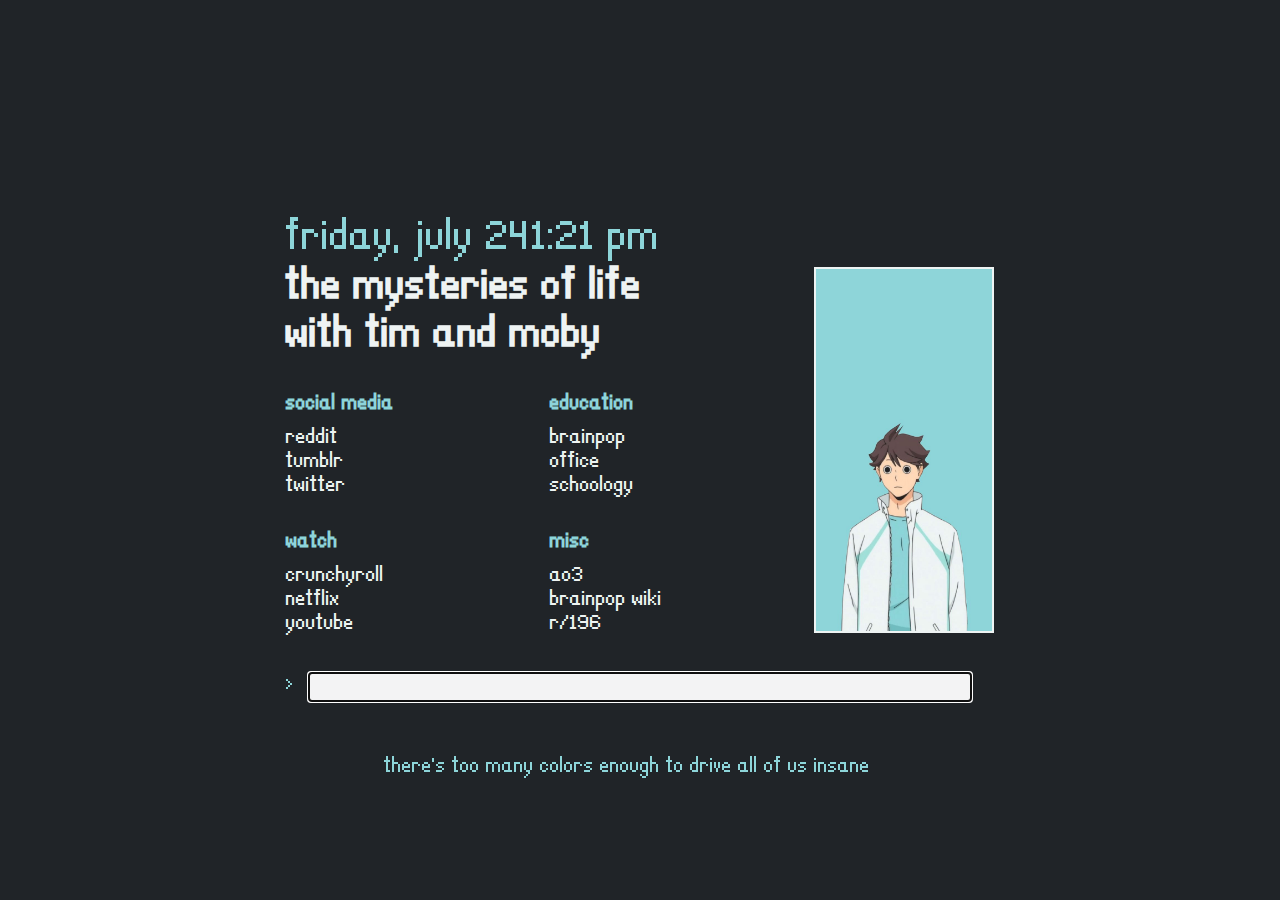
<file: index.html>
<!DOCTYPE html>
<html>
<head>
<script src="https://ajax.googleapis.com/ajax/libs/jquery/3.1.0/jquery.min.js"></script>
<script src="javascript.js"></script>
	<title> New tab</title>
<link rel="stylesheet" href="styles.css">
</head>
<body>
<div id="day">
		
		</div>
<div id="time">
		
</div>
<div id="quoteDisplay">

</div>
	<nav>
		
		<h1>the mysteries of life<br>with tim and moby</h1>
		<ul>
		<div class="header">
			<li>social media</li>
		</div>
			<li><a href="https://reddit.com/">reddit</a></li>
			<li><a href="https://tumblr.com/">tumblr</a></li>
			<li><a href="https://twitter.com/">twitter</a></li>
		</ul>
		
		<ul>
	<div class="header">
      <li>education</li>
	 </div>
	  <li><a href="https://brainpop.com">brainpop</a></li>
      <li><a href="https://office.com">office</a></li>
      <li><a href="https://schoology.com/">schoology</a></li>
    </ul>
		
		<ul>
		<div class="header">
			<li>watch</li>
		</div>
			<li><a href="https://crunchyroll.com">crunchyroll</a></li>
			<li><a href="https://netflix.com">netflix</a></li>
			<li><a href="https://youtube.com">youtube</a></li>
		</ul>
		<ul>
		<div class="header">
		<li>misc</li>
		</div>
			<li><a href="https://archiveofourown.org/">ao3</a></li>
			<li><a href="https://brainpop.fandom.com/wiki/BrainPOP">brainpop wiki</a></li>
			<li><a href="https://reddit.com/r/196">r/196</a></li>
		</ul>
	</nav>
	
	
	<img src="oikawa.jpg" onclick="newQuote()"/>
	
	
	<div id="oof">
	<form action="https://google.com/search" method="GET">
  <label for="q">></label>
  <input autofocus
         id="q"
         name="q"
         type="search"
         placeholder="send tim and moby a letter...">
</form>
	</div>

</body>
</file>
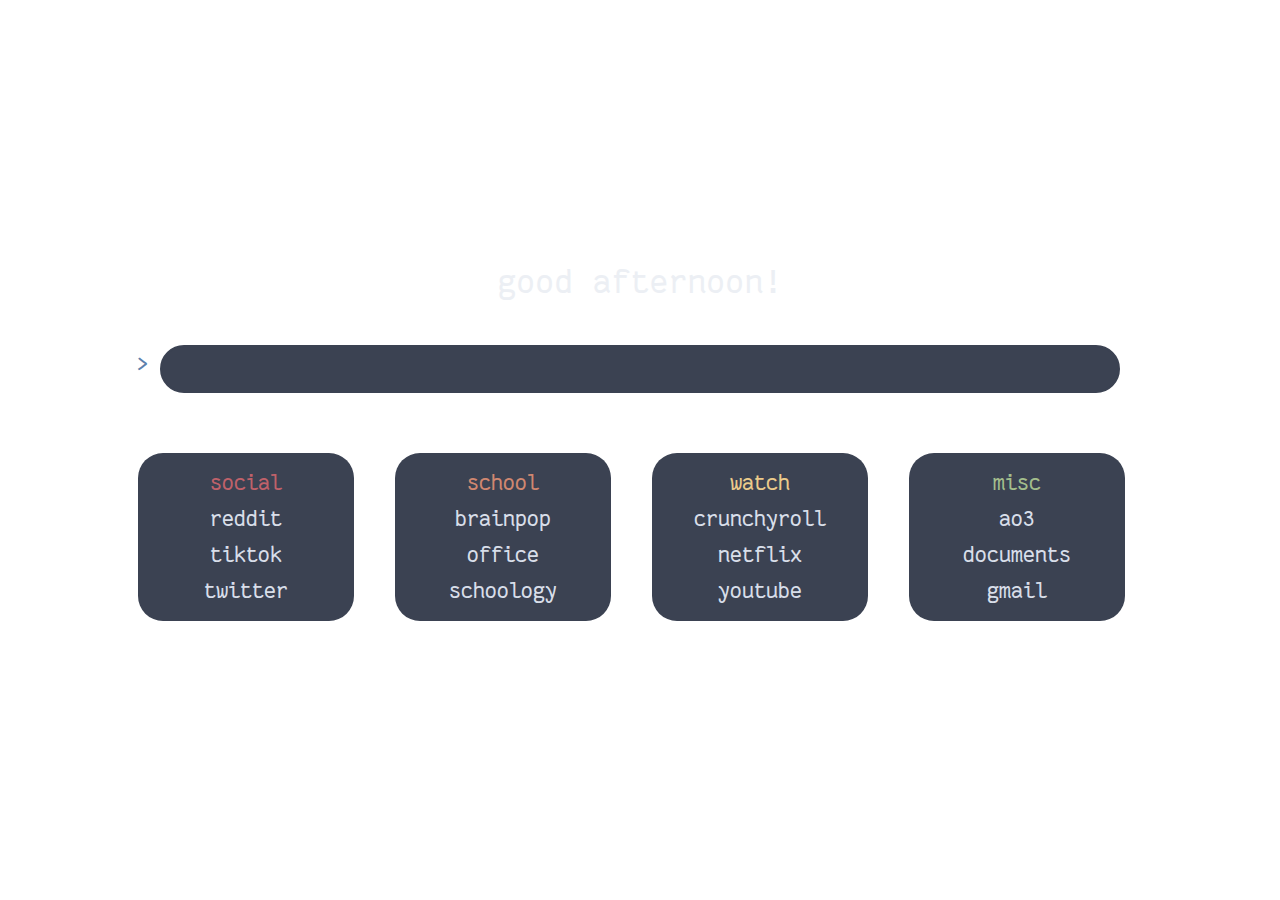
<file: nord/index.html>
<!DOCTYPE html>
<html>
<head>
<title> New tab</title>
<script src="https://ajax.googleapis.com/ajax/libs/jquery/3.1.0/jquery.min.js"></script>
<script src="javascript.js"></script>
<link rel="stylesheet" href="styles.css">
</head>

<body>
	<div id="greeting">
	</div>
	<div id="day">
	</div>
	<div id="oof">
	<form action="https://google.com/search" method="GET">
  <label for="q">></label>
  <input
         id="q"
         name="q"
         type="search"
         placeholder="dear tim and moby...">
</form>
	</div>
	
	<ul>
	<div id="header">
			<li>social</li>
		</div>
	<div id="sec1">
			<li><a href="https://reddit.com/">reddit</a></li>
			<li><a href="https://tiktok.com/">tiktok</a></li>
			<li><a href="https://twitter.com/">twitter</a></li>
	</ul>
	</div>
	
	<ul>
	<div id="header2">
			<li>school</li>
		</div>
	<div id="sec2">
			<li><a href="https://brainpop.com">brainpop</a></li>
			<li><a href="https://office.com">office</a></li>
			<li><a href="https://benhill.schoology.com/">schoology</a></li>
	</ul>
	</div>
	<ul>
	<div id="header3">
			<li>watch</li>
		</div>
	<div id="sec3">
			<li><a href="https://crunchyroll.com">crunchyroll</a></li>
			<li><a href="https://netflix.com">netflix</a></li>
			<li><a href="https://youtube.com">youtube</a></li>
	</ul>
	</div>
	
	<ul>
		<div id="header4">
		<li>misc</li>
		</div>
		<div id="sec4">
			<li><a href="https://archiveofourown.org/">ao3</a></li>
			<li><a href="https://docstransfer.com">documents</a></li>
			<li><a href="https://mail.google.com/">gmail</a></li>
		</ul>
		</div>
</file>
<file: styles.css>
@font-face {
   font-family: LanaPixel;
   src: url(LanaPixel.ttf);
}

* {
   font-family: LanaPixel;
}
		html {
			align-items: center;
			color: #eef3f3;
			display: flex;
			font: 22px "LanaPixel", monospace;
			height: 100%;
			justify-content: center;
			margin: 0;
		}
		body {
			display: flex;
			margin: 1em;
			padding: 1em;
			background-color: #202428;
			}
		h1 {
			font-size: 2em;
			grid-column: 1 / -1;
			margin: 0;
			text-align: center:
		}
		a {
			color: inherit;
			text-decoration: none;
		}
		a:focus,
		a:hover {
			color: #8dd5d9;
		}
		nav {
			display: grid;
			grid-row-gap: 1em;
			grid-template-columns: 1fr 1fr;
			margin: 0 lem;
			min-width: 24em;
			padding: 1em 0;
		}
		ul {
			list-style-type: none;
			margin: 0;
			padding: 0;
			white-space: nowrap;
		}
		li:first-child {
			font-weight: bold;
			line-height: 2em;
		}
		#hm {
			height: 361px;
			width: 176px;
			overflow: hidden;
		}
		img {
			border: 2px solid #eef3f3;
			height: 16.45em;
			 margin-top: 25px;
			object-fit: cover;
			object-position: 50% 100%;
			width: 8em;
		}
	form {
  margin: 1em;
  position: relative;
}

form input[type="search"] {
  background-color: rgba(255, 255, 255, 0.95);
  border: 2px solid #eef3f3;
  box-sizing: border-box;
  font: inherit;
  width: 100%;
}

form label {
  color: #8dd5d9;
  left: -1em;
  position: absolute;
}

form:focus-within input::placeholder {
  opacity: 0;
}

#oof {
  width:100%;

     position:fixed;

     bottom:176px;

     text-align:center;
	 width: 708px;
}
#quoteDisplay {
position:fixed;

     bottom:121px;

     text-align:center;
	 width: 682px;
	 color: #8dd5d9;
	 }
#day {

	position: fixed;
	top:215px;
	color: #8dd5d9;
	font-size: 2em;
	margin: 0;
	text-align: center:
	}
.header {
	color: #8dd5d9;
}
#time {
	position: fixed;
	top:215px;
	right:620px;
	color: #8dd5d9;
	font-size: 2em;
	margin: 0;
	text-align: center:
</file>
<file: nord/styles.css>
@font-face {
   font-family: Fantasque Sans Mono;
   src: url(FantasqueSansMono-Regular.ttf);
}

* {
   font-family: Fantasque Sans Mono;
}
		html {
			align-items: center;
			color: #eceff4;
			display: flex;
			font: 24px "Fantasque Sans Mono";
			height: 100%;
			justify-content: center;
			margin: 0;
			 width: 100%;
			line-height:1.5em;
		}
		

		body {
			margin: 1em;
			padding: 1em;
			background-color: var(--background);
			}
		#greeting, #day {
			text-align: center;
			position: relative;
			display: block;
			font-size: 36px;
			line-height:1.5em;
		}
	
		ul {
			border-radius: 25px;
			list-style-type: none;
			margin-top: 1em;
			padding: .2em;
			background-color:#3b4252;
			display: inline-block;
			width: 20%;
			margin-left: .6em;
			margin-right: .6em;
			padding-top: .5em;
			padding-bottom: .5em;
			
	
			
		}
		form {
			margin: 1.5em;
			position: relative;
			width:40em;
		}

		form input[type="search"] {
			background-color: #3b4252;
			border: 2px solid #3b4252;
			box-sizing: border-box;
			font-size: 24px;
			width: 100%;
			height:2em;
		}

		form label {
			color: #5e81ac;
			left: -1em;
			position: absolute;
		}
		
		#q {
			color: #eceff4;
			border-radius: 25px;
			padding-left: .5em;
			padding-right: .5em;
		}
		

		form:focus-within input::placeholder {
			opacity: 0;
		}
		form input[type="search"]:focus {
			outline : none;
		}
		input {
			caret-color:  #eceff4;
		}
		::-moz-placeholder {
			color: #d8dee9;
			opacity: 100;
		}
		::-webkit-input-placeholder {
			color: #d8dee9;
			opacity: 100;
		}
		:-ms-input-placeholder {
			color: #d8dee9;
			opacity: 100;
		}
		
		input[type="search"]::-webkit-search-decoration,
input[type="search"]::-webkit-search-cancel-button,
input[type="search"]::-webkit-search-results-button,
input[type="search"]::-webkit-search-results-decoration {display: none;}
		
		#header {
			color: #bf616a;
		}
		#sec1 a:hover {
			color: #bf616a;
		}
		a {
			color: #d8dee9;
			text-decoration: none;
		}
		#header, #sec1, #header2, #sec2, #header3, #sec3, #header4, #sec4 {
			text-align: center;
		}
		
		#header2 {
			color: #d08770;
		}
		#sec2 a:hover {
			color: #d08770;
		}
		
		#header3 {
			color: #ebcb8b;
		}
		#sec3 a:hover {
			color: #ebcb8b;
		}
		
		#header4 {
			color: #a3be8c;
		}
		#sec4 a:hover {
			color: #a3be8c;
		}
</file>
